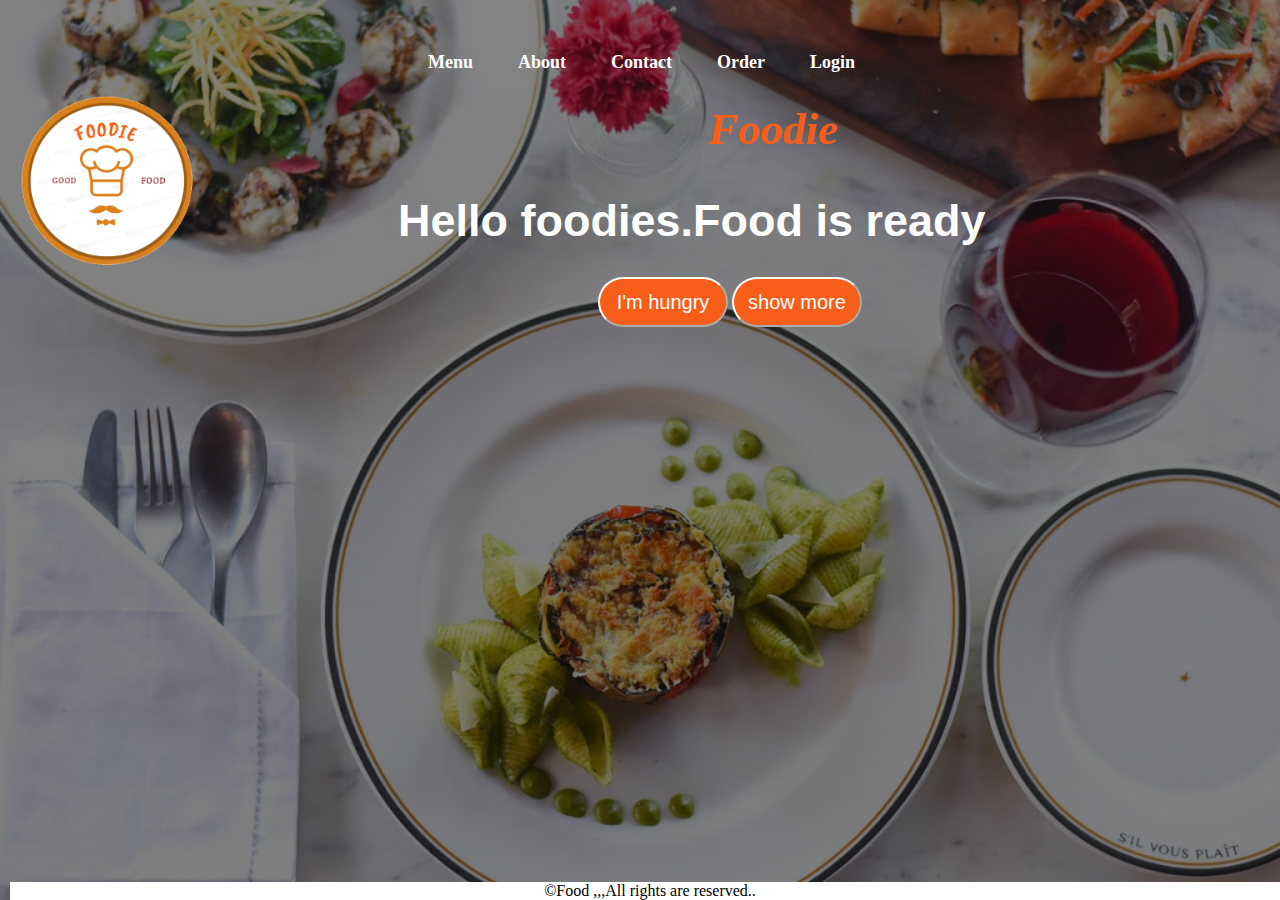
<file: index.html>
<html>
    <head>
        <title>Foodie</title>
        <link rel="stylesheet" href="Head.css">
        <style>
            nav ul li a{
                text-decoration:none;
                margin:20;
                color:white;
                font-size:large;
             }
        body{
            background-image:-webkit-gradient(linear,left top, left bottom,from(rgba(8, 7, 7, 0.5)),to(rgba(0,0,0,0.5))),url(main.jpg);
           background-size: cover;
           background-position: center;
           background-repeat: no-repeat;
           background-attachment: fixed;
        }
       .hungry{
            padding-left:700px; 
            display:inline;
            width: 180px; 
            height: 28px; 
            border-radius: 10px;
       }
       .h1{
             padding-left:700px;
             padding-top:0px;
             font-size:60px;
             font-family: 'Lobster', cursive;
             color: #f75e1a;
             font-size:45px;
            }
            img{
                float:left;
                padding-top:0px;
            }
            div{
                padding-left:590px;
            }
            .head{
               font-size:45px;
               padding-left:390px;
               color:white;
               padding-top:10px;
              font-family:'Franklin Gothic Medium', 'Arial Narrow', Arial, sans-serif
            }
            .button{
             background-color:#f75e1a;
            width:130px;
            height:50px;
            font-size:20px;
            shape-margin: 50px;
            border-radius:70px;
            color:white;
            border-color:white;
        }
        </style>
    </head>
    <body>
        <nav>
            <ul>
                <strong><li><a href=".\main.html">Menu</a></li></strong>
                <strong><li><a href="Showmore.html">About</a></li></strong>
                <strong><li><a href=".\Contact.html">Contact</a></li></strong>
                <strong><li><a href=".\hungry.html">Order</a></li></strong>
                <strong><li><a href=".\Login.html">Login</a></li><br></strong>
            </ul>
        </nav>
        <img src="image.png" width=200px;>
        <h1 class="h1"><i>Foodie</i></h1>
        <h1 class="head">Hello foodies.Food is ready</h1>
        <div>
        <a href="main.html"><input class="button" type="submit" value="I'm hungry"></a>
        <a href="Registration.html"><input class="button" type="submit" value="show more"></a>
        </div><br>
        <footer>&copy;Food ,,,All rights are reserved..</footer>
        </body>
</html>
</file>
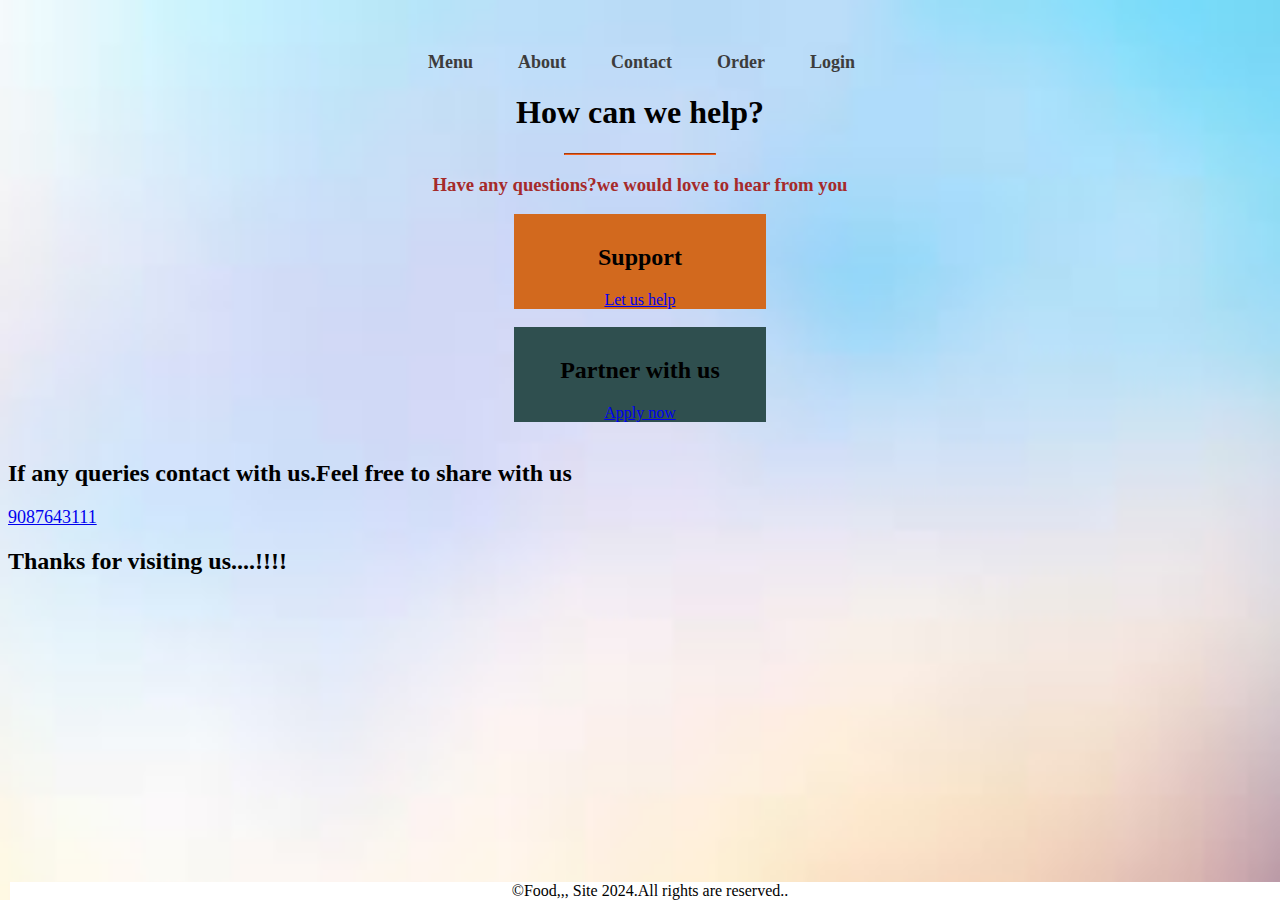
<file: Contact.html>
<html>
    <head>
        <link rel="stylesheet" href="Head.css">
        <style>
            body{
            background-image: url(contactbg.jpeg);
           background-size: cover;
           background-position: center;
           background-repeat: no-repeat;
           background-attachment: fixed;
            }
            div{
                padding-top:10px;
                padding-left:0px;
                width:20%;
            }
            .dv{
                background-color:bisque;
            }
            .av{
                background-color:chocolate;
            }
            .bv{
                background-color:darkslategrey;
            }
            .cv{
                background-color:darksalmon;
            }
            h3{
                color:brown
            }
            .hr{
                width:150px;
                border-color: #f75e1a;
            }
            .ex{
               background-color: darkseagreen;
               float:right;
               text-decoration:solid;
               height:50px;
                width:19%;
            }
        </style>
    </head>
    <body>
        <nav>
            <ul>
                <strong><li><a href=".\main.html">Menu</a></li></strong>
                <strong><li><a href="Showmore.html">About</a></li></strong>
                <strong><li><a href=".\Contact.html">Contact</a></li></strong>
                <strong><li><a href=".\hungry.html">Order</a></li></strong>
                <strong><li><a href=".\Login.html">Login</a></li><br></strong>
            </ul>
        </nav>
        <center>
        <h1>How can we help?</h1>
        <hr class="hr">
        <h3>Have any questions?we would love to hear from you</h3>
            <div class="av">
                <h2>Support</h2>
                <a href="#">Let us help</a>
                </div><br>
                <div class="bv">
                <h2>Partner with us</h2>
                <a href="#">Apply now</a>
                </div><br>
        </center>
        <h2>If any queries contact with us.Feel free to share with us</h2>
        <font size=4 ><a href="#">9087643111</a></font>
        <h2>Thanks for visiting us....!!!!</h2>
        <footer>&copy;Food,,, Site 2024.All rights are reserved..</footer>
    </body>
</html>
</file>
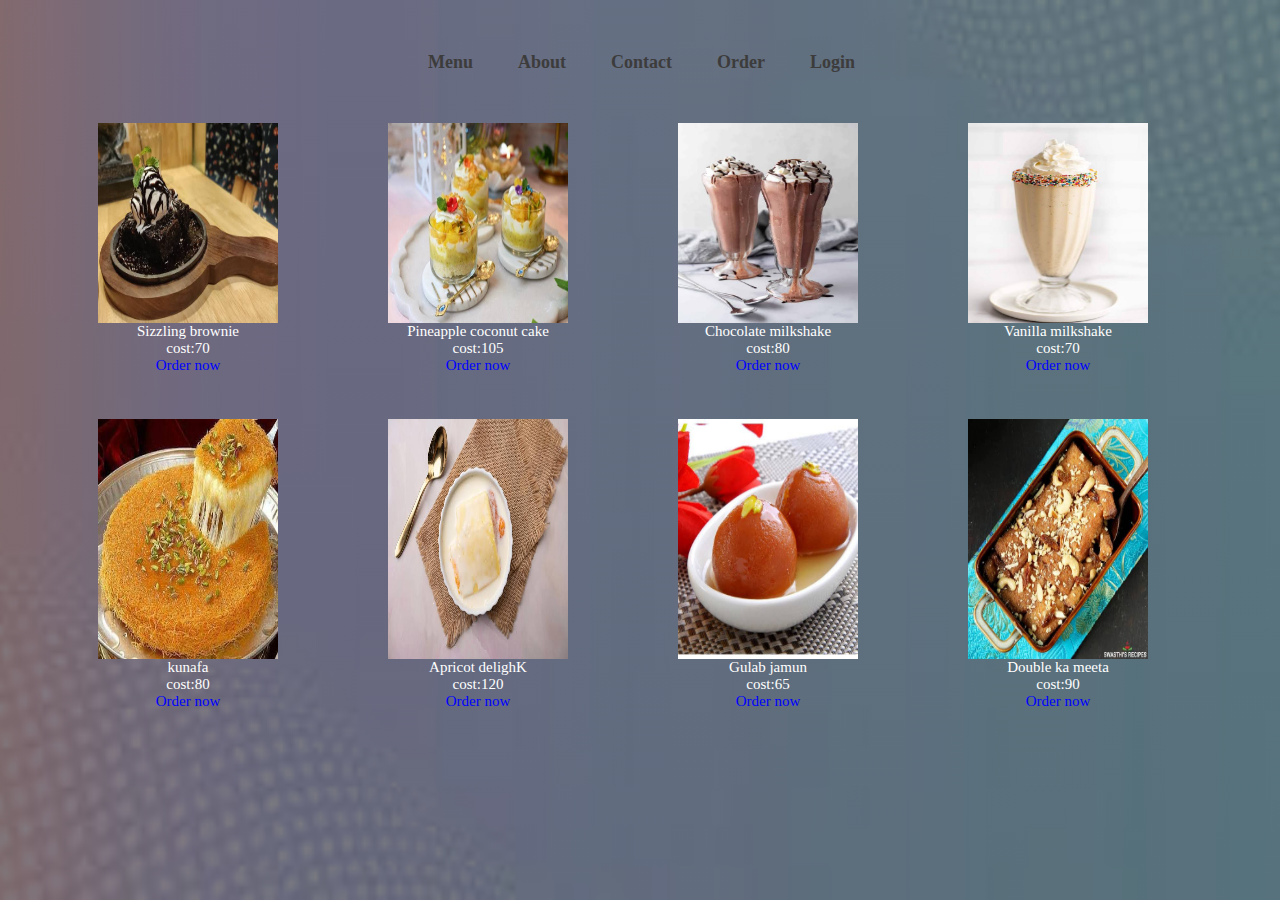
<file: dessert.html>
<html>
    <head>
        <link rel="stylesheet" href="Head.css">
        <link rel="stylesheet" href="items.css">
        <style>
            .column {
            float: left;
            padding: 5px;
            padding-left:90px;
            padding-right:20px;
            padding-top:40px;
            color:white;
            }
      body{
            background-image:-webkit-gradient(linear,left top, left bottom,from(rgba(8, 7, 7, 0.5)),to(rgba(0,0,0,0.5))),url(mainbg.jpeg);
           background-position: center;
           background-attachment: fixed;
           background-repeat: no-repeat;
           background-size: cover;
      }
a{
    text-decoration: none;
    color:blue;
}
h1{
    text-align:center;
    color:orangered;
    padding-top:20px;
}
figcaption{
    text-align: center;
    font-size:15px;
}
        </style>
    </head>
    <body>
        <nav>
            <ul>
                <strong><li><a href=".\main.html">Menu</a></li></strong>
                <strong><li><a href="Showmore.html">About</a></li></strong>
                <strong><li><a href=".\Contact.html">Contact</a></li></strong>
                <strong><li><a href=".\hungry.html">Order</a></li></strong>
                <strong><li><a href=".\Login.html">Login</a></li><br></strong>
            </ul>
        </nav>
            <div class="column">
              <img src="dessert1.jpg" width=180px height="200px"><br><figcaption>Sizzling brownie<br>
            cost:70<br><a href=".\Registration.html">Order now</a></figcaption></a>
            </div>
            <div class="column">
              <img src="dessert2.jpg" width=180px height=200px><br><figcaption>Pineapple coconut cake<br>
                cost:105<br><a href=".\Registration.html">Order now</a></figcaption></a>
            </div>
            <div class="column">
              <img src="dessert4.jpg" width=180px height=200px><br><figcaption>Chocolate milkshake<br>
                cost:80<br><a href=".\Registration.html">Order now</a></figcaption></a>
            </div>
            <div class="column">
            <img src="dessert3.jpg" width=180px height=200px><br><figcaption>Vanilla milkshake<br>
              cost:70<br><a href=".\Registration.html">Order now</a></figcaption></a>
            </div><br><br>
            <div class="column">
              <img src="dessert5.jpg" width=180px height="240px"><br><figcaption>kunafa<br>
            cost:80<br><a href=".\Registration.html">Order now</a></figcaption></a>
            </div>
            <div class="column">
              <img src="dessert6.jpg" width=180px height=240px><br><figcaption>Apricot delighK<br>
                cost:120<br><a href=".\Registration.html">Order now</a></figcaption></a>
            </div>
            <div class="column">
              <img src="dessert7.jpg" width=180px height=240px><br><figcaption>Gulab jamun<br>
                cost:65<br><a href=".\Registration.html">Order now</a></figcaption></a>
            </div>
            <div class="column">
            <img src="dessert8.jpg" width=180px height=240px><br><figcaption>Double ka meeta<br>
              cost:90<br><a href=".\Registration.html">Order now</a></figcaption></a><br>
          </div><br><br>
    </body>
</html>
</file>
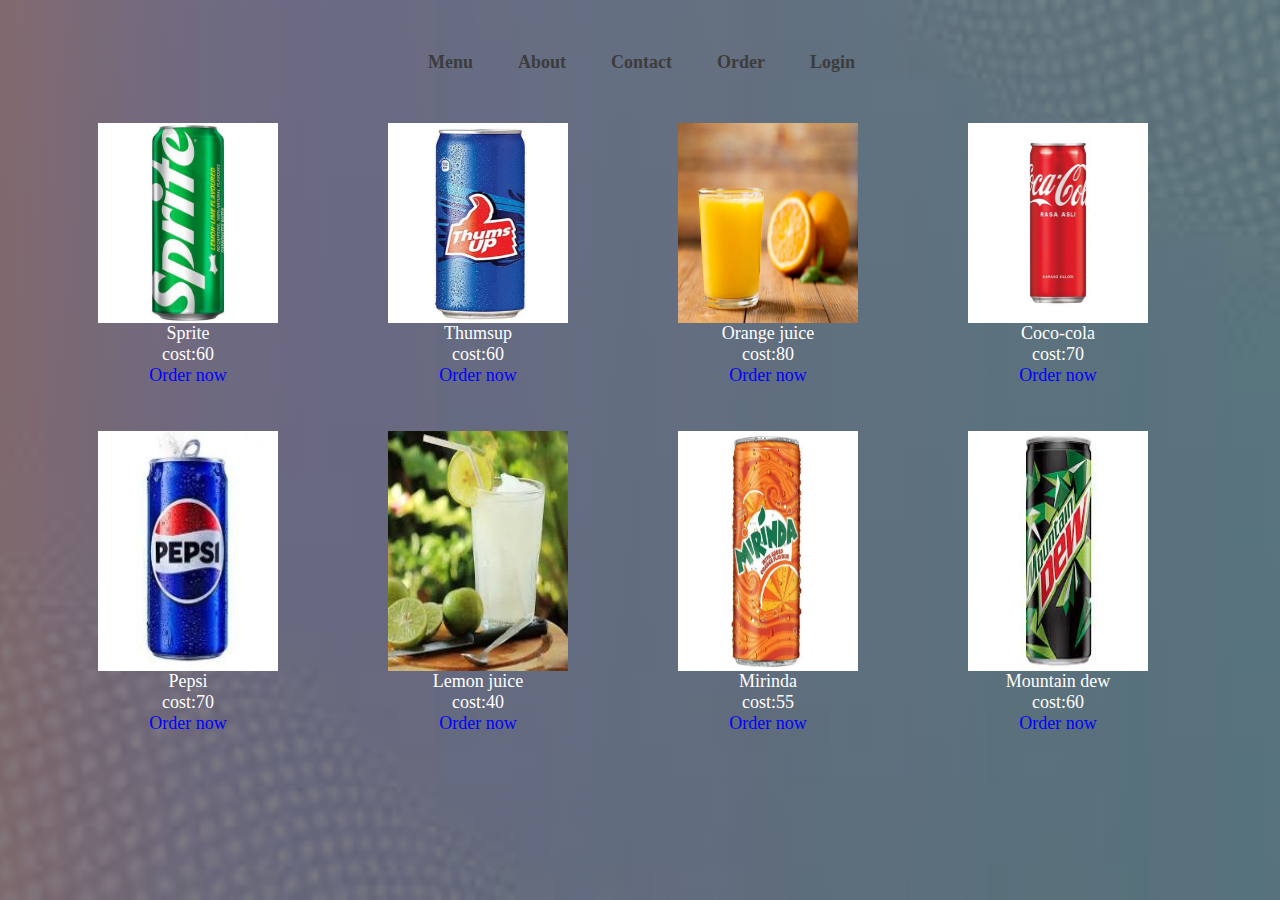
<file: drink.html>
<html>
    <head>
        <link rel="stylesheet" href="Head.css">
        <link rel="stylesheet" href="items.css">
    </head>
    <body>
        <nav>
            <ul>
                <strong><li><a href=".\main.html">Menu</a></li></strong>
                <strong><li><a href="Showmore.html">About</a></li></strong>
                <strong><li><a href=".\Contact.html">Contact</a></li></strong>
                <strong><li><a href=".\hungry.html">Order</a></li></strong>
                <strong><li><a href=".\Login.html">Login</a></li><br></strong>
            </ul>
        </nav>
            <div class="column">
              <img src="drink1.jpg" width=180px height="200px"><br><figcaption>Sprite<br>
            cost:60<br><a href=".\Registration.html">Order now</a></figcaption></a>
            </div>
            <div class="column">
              <img src="drink2.jpg" width=180px height=200px><br><figcaption>Thumsup<br>
                cost:60<br><a href=".\Registration.html">Order now</a></figcaption></a>
            </div>
            <div class="column">
              <img src="drink3.jpg" width=180px height=200px><br><figcaption>Orange juice<br>
                cost:80<br><a href=".\Registration.html">Order now</a></figcaption></a>
            </div>
            <div class="column">
            <img src="drink4.jpg" width=180px height=200px><br><figcaption>Coco-cola<br>
              cost:70<br><a href=".\Registration.html">Order now</a></figcaption></a>
            </div><br><br>
            <div class="column">
              <img src="drink5.jpg" width=180px height="240px"><br><figcaption>Pepsi<br>
            cost:70<br><a href=".\Registration.html">Order now</a></figcaption></a>
            </div>
            <div class="column">
              <img src="drink6.jpg" width=180px height=240px><br><figcaption>Lemon juice<br>
                cost:40<br><a href=".\Registration.html">Order now</a></figcaption></a>
            </div>
            <div class="column">
              <img src="drink7.jpg" width=180px height=240px><br><figcaption>Mirinda<br>
                cost:55<br><a href=".\Registration.html">Order now</a></figcaption></a>
            </div>
            <div class="column">
            <img src="drink8.jpg" width=180px height=240px><br><figcaption>Mountain dew<br>
              cost:60<br><a href=".\Registration.html">Order now</a></figcaption></a>
          </div><br><br>
    </body>
</html>
</file>
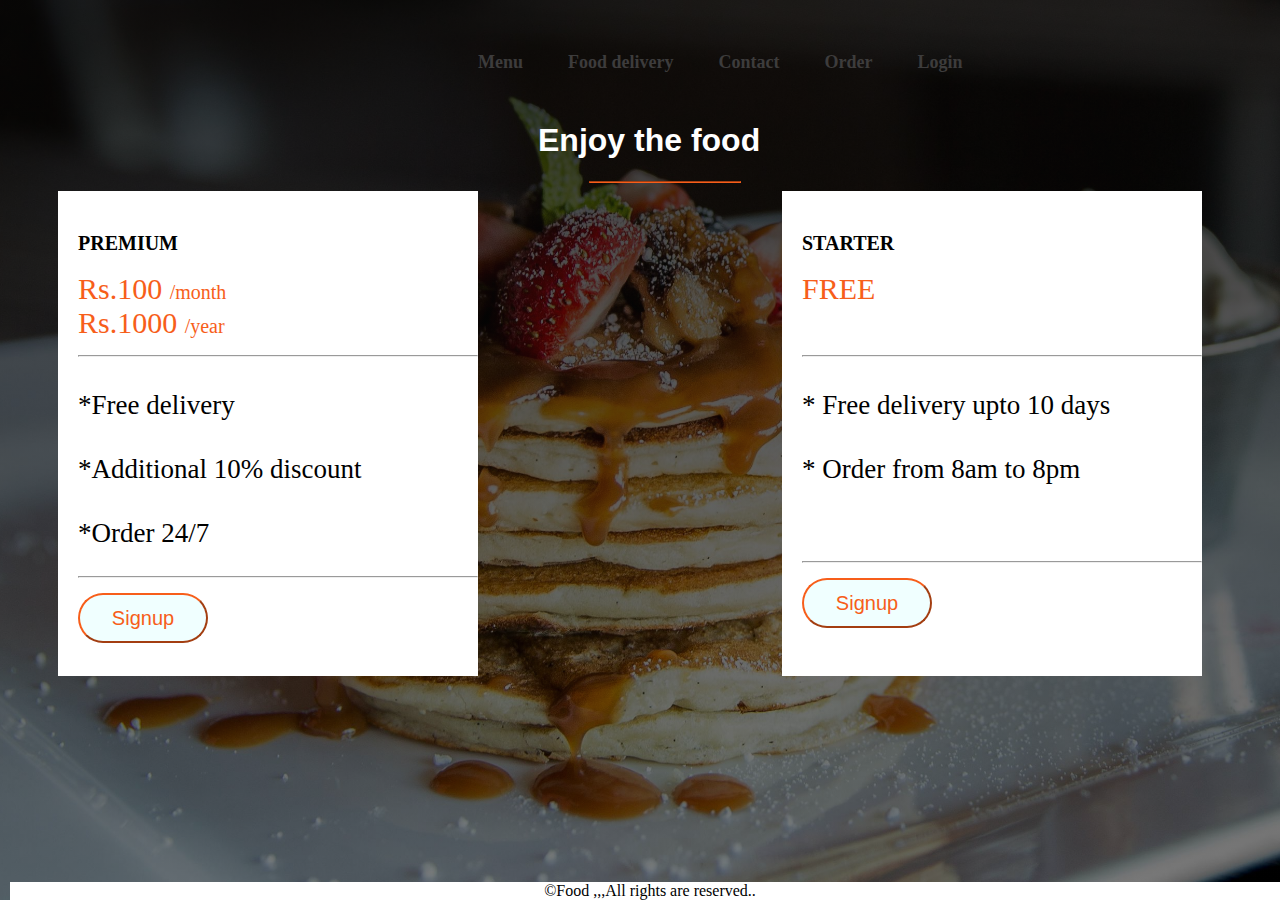
<file: hungry.html>
<html>
    <head>
        <link rel="stylesheet" href="Head.css">
        <style>
            h1{
                color:white;
                padding-left:480px;
                font-family:Arial, Helvetica, sans-serif;
                padding-top:0px;
            }
            .hr{
                width:150px;
                border-color: #f75e1a;
            }
            .color{
                color:black;
                font-size:20px;
            }
            .size{
                font-size:20px;
            }
            .c{
                font-size:27px;
                color:black;
                padding-top:6px;
                font-family:'Times New Roman', Times, serif
            }
            .button{
            color:#f75e1a;
            background-color:azure;
            width:130px;
            height:50px;
            font-size:20px;
            shape-margin: 50px;
            border-radius:70px;
            border-color:#f75e1a;
        }
            .div{
                font-family:'Times New Roman', Times, serif;
                font-size:30px;
                color:#f75e1a;
                background-color:white;
                width:400px;
                height:460px;
                text-align:left;
                padding-top:25px;
                padding-left:20px;
                display:inline-block;
                overflow: hidden;
                margin-right:300px;
            }
            .box{
                font-family:'Times New Roman', Times, serif;
                font-size:30px;
                color:#f75e1a;
                background-color:white;
                width: 400px;
                height:460px;
                text-align:left;
                padding-top:25px;
                padding-left:20px;
                display:inline-block;
                overflow: hidden;
            }
            body{
                background-color:azure;
                padding-left:50px;
            }
            body{
            background-image: -webkit-gradient(linear,left top, left bottom,from(rgba(8, 7, 7, 0.78)),to(rgba(0,0,0,0.5))),url(3.jpg);
           background-size: cover;
           background-position: center;
           background-repeat: no-repeat;
           background-attachment: fixed;
        }
        </style>
    </head>
    <body>
        <nav>
            <ul>
                <strong><li><a href=".\main.html">Menu</a></li></strong>
                <strong><li><a href="Showmore.html">Food delivery</a></li></strong>
                <strong><li><a href=".\Contact.html">Contact</a></li></strong>
                <strong><li><a href=".\Registration.html">Order</a></li></strong>
                <strong><li><a href=".\Login.html">Login</a></li><br></strong>
            </ul>
            </nav><br>
        <h1>Enjoy the food</h1>
        <hr class="hr">
        <div class="div">
        <h2 class="color">PREMIUM</h2>
            <span>Rs.100</span>
            <span class="size">/month</span><br>
            <span>Rs.1000</span>
            <span class="size">/year</span><br>
            <hr>
            <p class="c">*Free delivery</p>
            <p class="c">*Additional 10% discount</p>
            <p class="c">*Order 24/7</p>
            <hr>
            <a href="Registration.html"><input class="button" type="submit" value="Signup"></a>
        </div>
        <div class="box">
            <h2 class="color">STARTER</h2>
                FREE<br><br>
                <hr>
                <p class="c">* Free delivery upto 10 days</p>
                <p class="c">* Order from 8am to 8pm</p>
                <br>
                <hr>
                <a href="Registration.html"><input class="button" type="submit" value="Signup"></a>
            </div>
            <footer>&copy;Food ,,,All rights are reserved..</footer>
    </body>
</html>
</file>
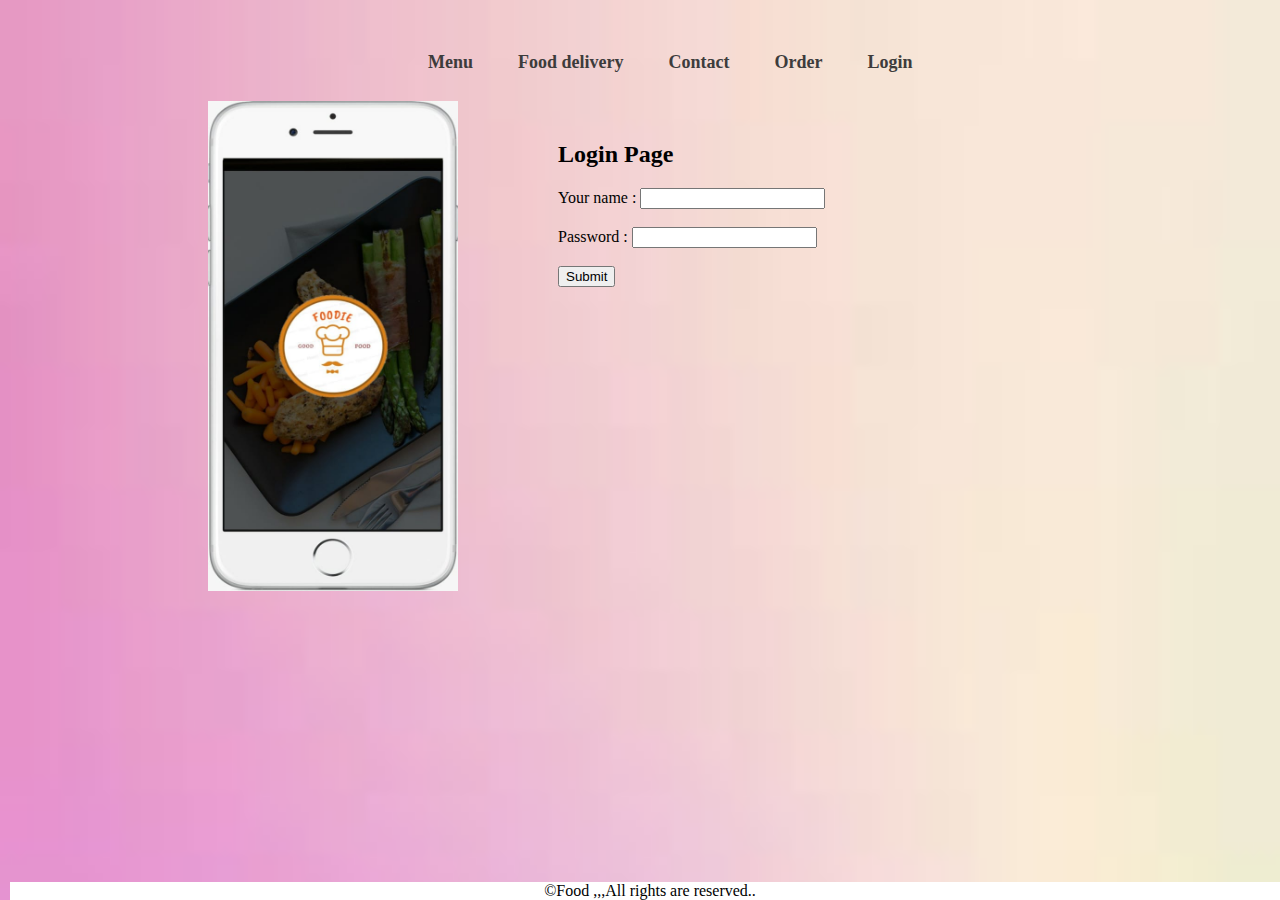
<file: Login.html>
<html>
    <head>
        <title>Login Page</title>
        <link rel="stylesheet" href="Head.css">
        <style>
            section{
            padding-left:550px;
            padding-top:20px;
            }
            body{
    background-image: url(loginbg.jpeg);
    background-size: cover;
        }
            div{
                padding-top: 10px;
                padding-bottom:20px;
                padding-left:200px;
               width:200px;
               height:200;
               
            }
            .b{
                background-color:rgb(148, 222, 235);
                height:20px;
                width:100px;
            }
            .container{
                width: 180px; 
                height: 28px; 
                border-radius: 10px;
            }
            img{
                float:left;
                padding-left:200px;
            }
        </style>
    </head>
    <body>
        <nav>
            <ul>
                <strong><li><a href=".\main.html">Menu</a></li></strong>
                <strong><li><a href="hungry.html">Food delivery</a></li></strong>
                <strong><li><a href=".\Contact.html">Contact</a></li></strong>
                <strong><li><a href=".\Registration.html">Order</a></li></strong>
                <strong><li><a href=".\Login.html">Login</a></li><br></strong>
            </ul>
            </nav><br>
            </head>
        <body>
            <img src="app-iPhone.png" width="250px" height="490px">
            <section>
            <h2>Login Page</h2>
            <form name="form" action="Loginsuccess.html" onsubmit="return check1(this)">
            Your name : <input type="text" name="username"><br><br>
            Password : <input type="password" name="password"><br><br>
            <input type="submit" value="Submit"> 
            </section>
            <footer>&copy;Food ,,,All rights are reserved..</footer>
    </body>
</html>
</file>
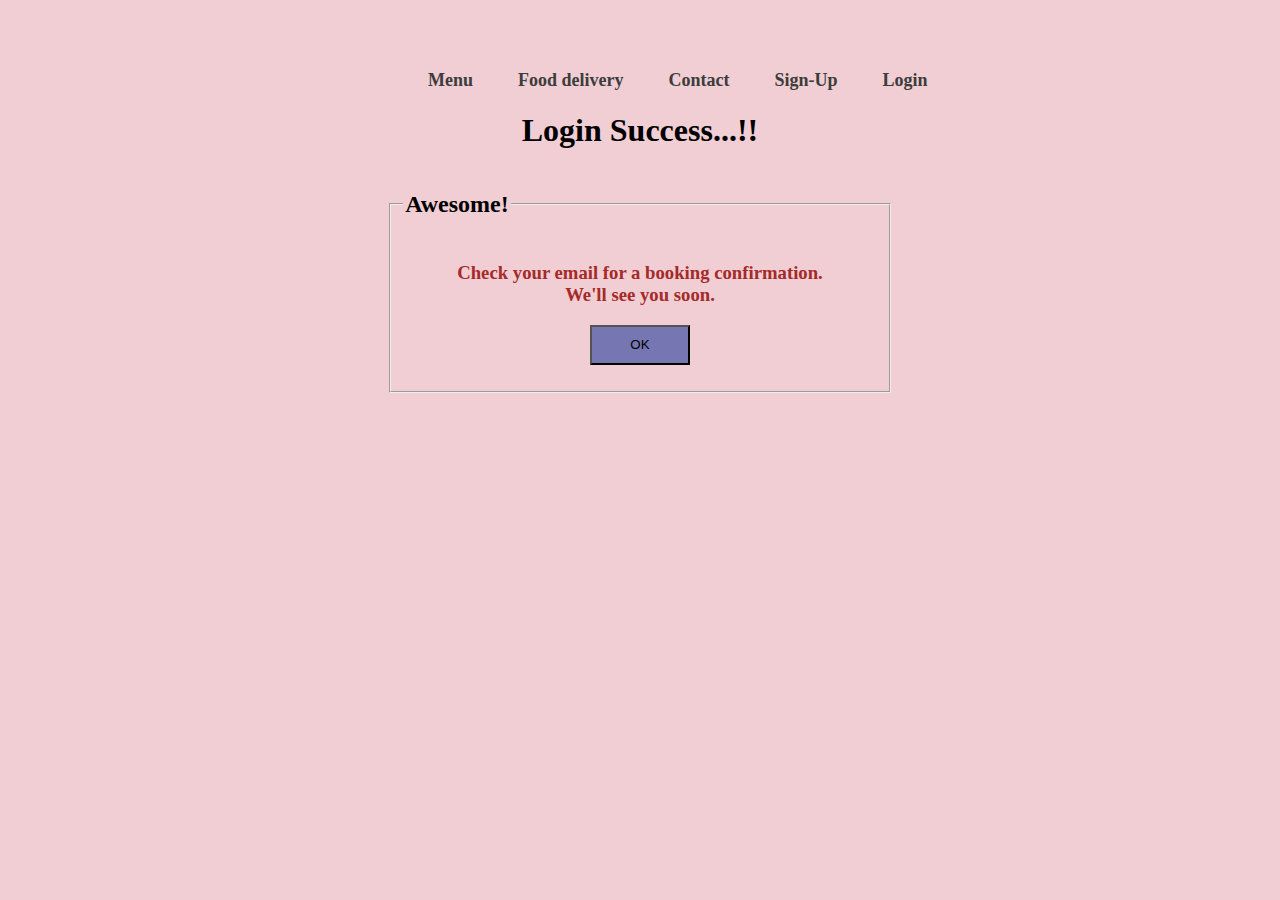
<file: Loginsuccess.html>
<html>
    <head>
        <title>UI Pages</title>
        <link rel="stylesheet" href="Head.css">
        <style>
        body{
            padding-top:10px;
            background-color:rgb(240, 206, 211)
        }
        div{
            width:40%;
            height:10px;
        }
        .button{
            background-color:#7676b3;
            width:100px;
            height:40px;
        }
        </style> 
    </head>
    <body>
        <nav>
            <ul>
                <strong><li><a href=".\main.html">Menu</a></li></strong>
        <strong><li><a href="hungry.html">Food delivery</a></li></strong>
        <strong><li><a href=".\Contact.html">Contact</a></li></strong>
        <strong><li><a href=".\Registration.html">Sign-Up</a></li></strong>
        <strong><li><a href=".\Login.html">Login</a></li><br></strong>
        </ul>
        </nav>
        <center>
       <h1>Login Success...!!</h1>
       <div>
        <fieldset>
        <legend><h2 class="h1">Awesome!</h2></legend>
        <h3>Check your email for a booking confirmation.<br> We'll see you soon. </h3>
        <form action="index.html">
        <input class="button" type="submit" value="OK">
        </form>
        </fieldset>
    </div><br>
       </center>
    </body>
</html>
</file>
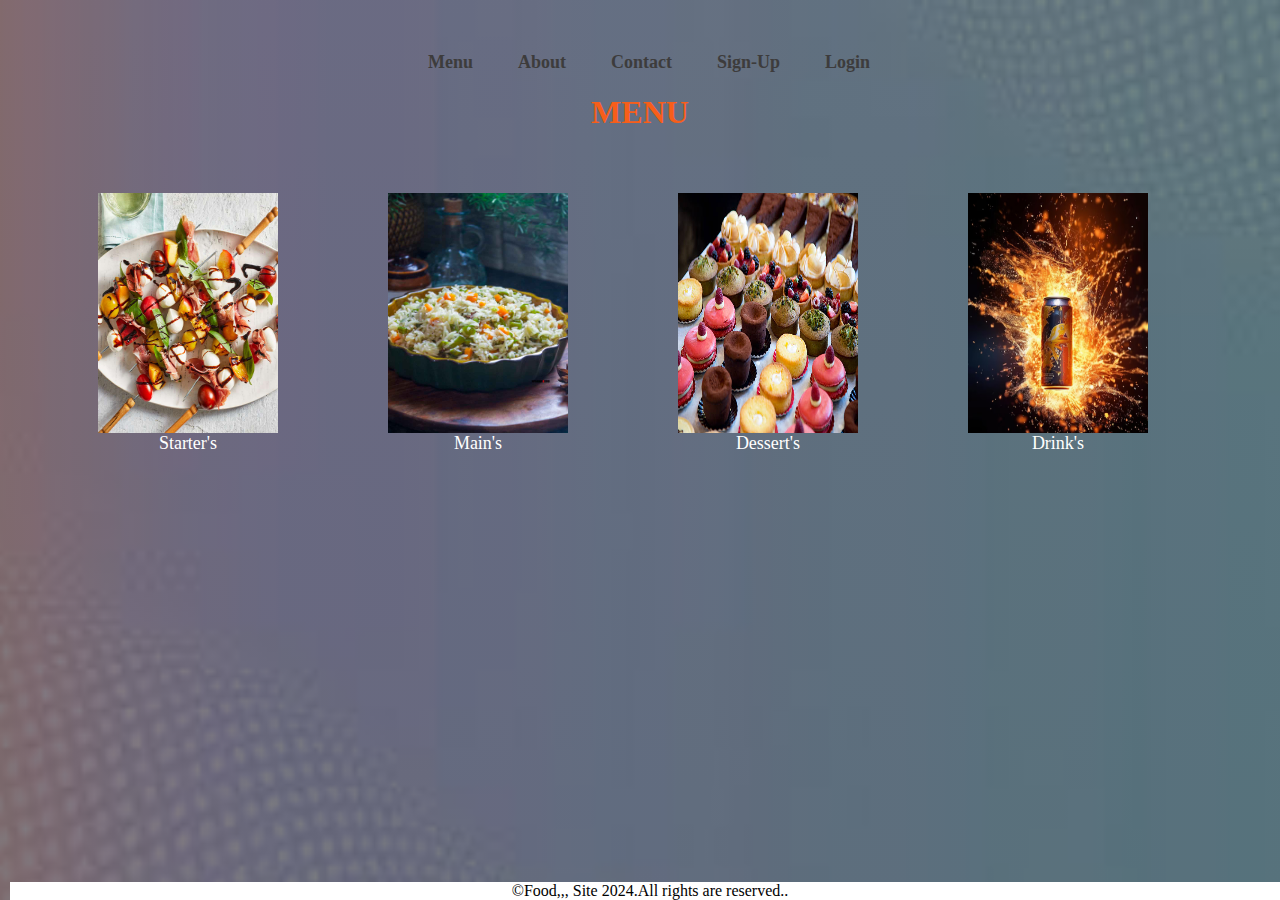
<file: main.html>
<html>
    <head>
        <link rel="stylesheet" href="Head.css">
        <link rel="stylesheet" href="items.css">
    </head>
    <body>
        <nav>
            <ul>
                <strong><li><a href=".\main.html">Menu</a></li></strong>
                <strong><li><a href="Showmore.html">About</a></li></strong>
                <strong><li><a href=".\Contact.html">Contact</a></li></strong>
                <strong><li><a href=".\hungry.html">Sign-Up</a></li></strong>
                <strong><li><a href=".\Login.html">Login</a></li><br></strong>
            </ul>
        </nav>
        <h1>MENU</h1>
        <div class="row">
            <div class="column">
              <a href="starter.html"><img src="starter.jpeg" width=180px height="240px"><br><figcaption>Starter's</figcaption></a>
            </div>
            <div class="column">
                <a href="maincourse.html"><img src="mains.jpeg" width=180px height=240px><br><figcaption>Main's</figcaption></a>
            </div>
            <div class="column">
                <a href="dessert.html"><img src="dessert.jpg" width=180px height=240px><br><figcaption>Dessert's</figcaption></a>
            </div>
            <div class="column">
                <a href="drink.html"><img src="drink.jpg" width=180px height=240px><br><figcaption>Drink's</figcaption></a>
            </div>
          </div><br><br>
          <footer>&copy;Food,,, Site 2024.All rights are reserved..</footer>
    </body>
</html>
</file>
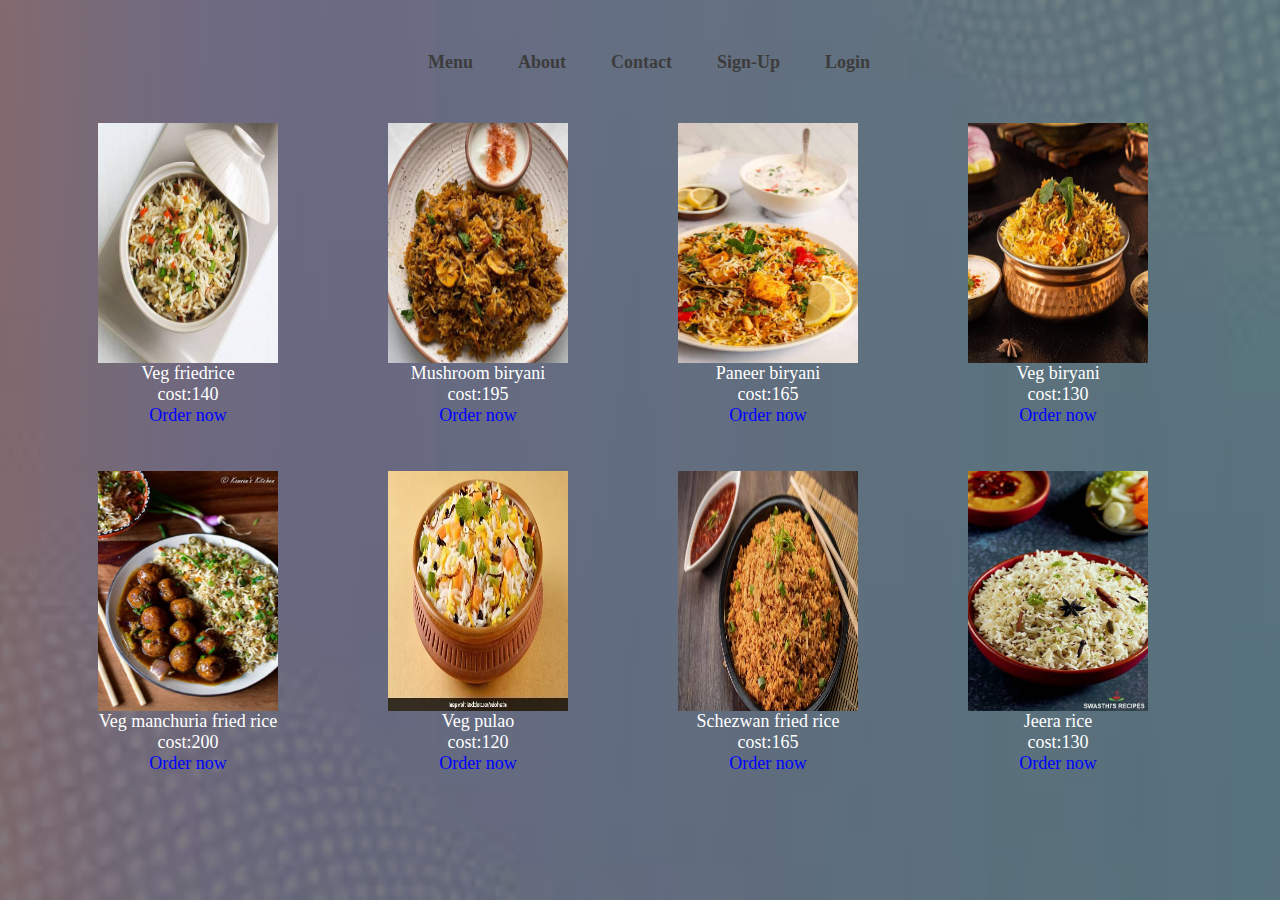
<file: maincourse.html>
<html>
    <head>
        <link rel="stylesheet" href="Head.css">
        <link rel="stylesheet" href="items.css">
    </head>
    <body>
        <nav>
            <ul>
                <strong><li><a href=".\main.html">Menu</a></li></strong>
                <strong><li><a href="Showmore.html">About</a></li></strong>
                <strong><li><a href=".\Contact.html">Contact</a></li></strong>
                <strong><li><a href=".\hungry.html">Sign-Up</a></li></strong>
                <strong><li><a href=".\Login.html">Login</a></li><br></strong>
            </ul>
        </nav>
            <div class="column">
              <img src="main1.jpg" width=180px height="240px"><br><figcaption>Veg friedrice<br>
            cost:140<br><a href=".\Registration.html">Order now</a></figcaption></a>
            </div>
            <div class="column">
              <img src="main2.jpg" width=180px height=240px><br><figcaption>Mushroom biryani<br>
                cost:195<br><a href=".\Registration.html">Order now</a></figcaption></a>
            </div>
            <div class="column">
              <img src="main3.jpg" width=180px height=240px><br><figcaption>Paneer biryani<br>
                cost:165<br><a href=".\Registration.html">Order now</a></figcaption></a>
            </div>
            <div class="column">
            <img src="main4.jpg" width=180px height=240px><br><figcaption>Veg biryani<br>
              cost:130<br><a href=".\orderdone.html">Order now</a></figcaption></a>
            </div><br><br>
            <div class="column">
              <img src="main5.jpg" width=180px height="240px"><br><figcaption>Veg manchuria fried rice<br>
            cost:200<br><a href=".\Registration.html">Order now</a></figcaption></a>
            </div>
            <div class="column">
              <img src="main6.jpg" width=180px height=240px><br><figcaption>Veg pulao<br>
                cost:120<br><a href=".\Registration.html">Order now</a></figcaption></a>
            </div>
            <div class="column">
              <img src="main7.jpg" width=180px height=240px><br><figcaption>Schezwan fried rice<br>
                cost:165<br><a href=".\Registration.html">Order now</a></figcaption></a>
            </div>
            <div class="column">
            <img src="main8.jpg" width=180px height=240px><br><figcaption>Jeera rice<br>
              cost:130<br><a href=".\Registration.html">Order now</a></figcaption></a>
          </div><br><br>
    </body>
</html>
</file>
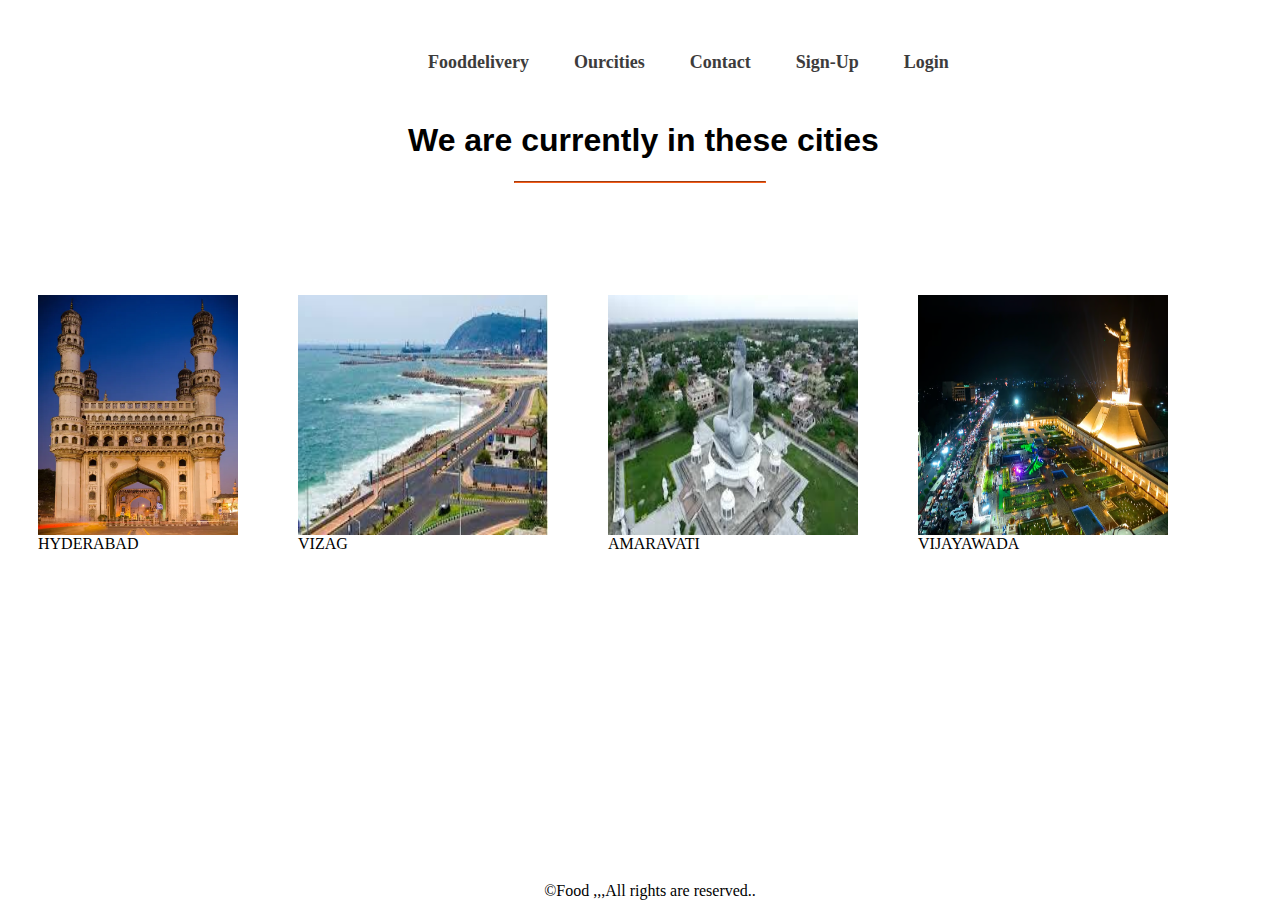
<file: Ourcities.html>
<html>
    <head>
      <link rel="stylesheet" href="Head.css">
        <style>
        h1{
            padding-top:0px;
            padding-left:400px;
            font-family:'Gill Sans', 'Gill Sans MT', Calibri, 'Trebuchet MS', sans-serif
        }
            figcaption{
                font-size:20px;
            }
            .hr{
                width:250px;
                border-color: #f75e1a;
            }
        .column {
            float: left;
            padding: 5px;
            padding-left:30px;
            padding-right:30px;
            padding-top:50px;
      }
.row::after {
  display: table;
}
img{
  float:left;
}
        </style>
    </head>
    <body>
      <nav>
        <ul>
          <strong><li><a href="Showmore.html">Fooddelivery</a></li></strong>
            <strong><li><a href=".\Ourcities.html">Ourcities</a></li></strong>
            <strong><li><a href=".\Contact.html">Contact</a></li></strong>
            <strong><li><a href=".\Registration.html">Sign-Up</a></li></strong>
            <strong><li><a href=".\Login.html">Login</a></li><br></strong>
        </ul>
        </nav><br>
        <h1>We are currently in these cities</h1>
        <hr class="hr"><br><br><br>
        <div class="row">
            <div class="column">
              <img src="hyd.jpg" width=200px height="240px"><br>HYDERABAD
            </div>
            <div class="column">
              <img src="vizag.jpeg" width=250px height=240px><br>VIZAG
            </div>
            <div class="column">
              <img src="city3.jpg" width=250px height=240px><br>AMARAVATI
            </div>
            <div class="column">
              <img src="vij.jpg" width=250px height=240px><br>VIJAYAWADA
            </div>
          </div><br><br>
          <footer>&copy;Food ,,,All rights are reserved..</footer>
    </body>
</html>
</file>
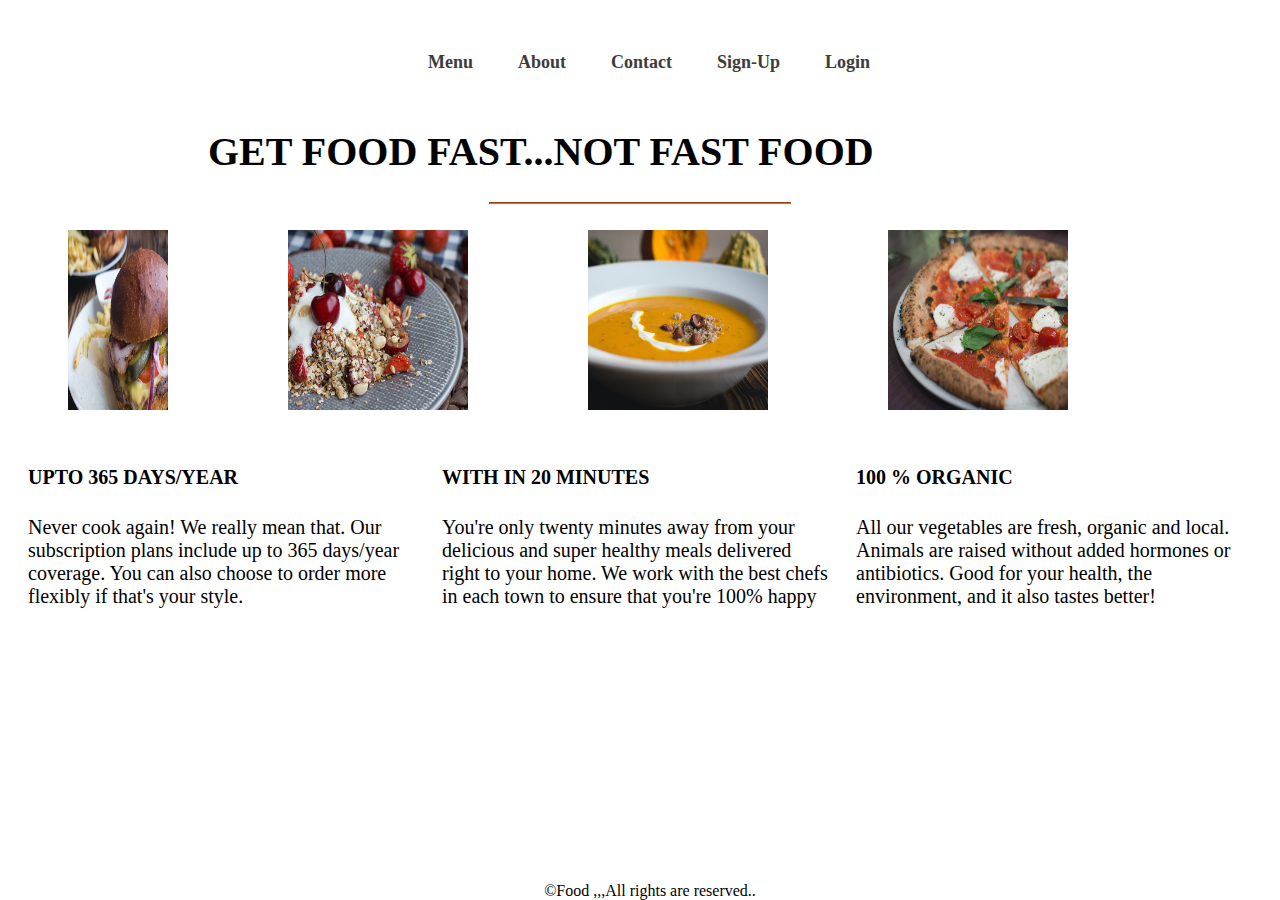
<file: Showmore.html>
<html>
    <head>
        <link rel="stylesheet" href="Head.css">
        <style>
            .h1{
             padding-left:200px;
             padding-top:0px;
             font-size:40px;
             font-family: 'Lobster', cursive;
             color:black;
            }
            section{
                padding-left:100px; 
                font-size:20px;
                padding-top:80px;
                padding-right:400px;
            }
            .div{
                font-family:'Times New Roman', Times, serif;
                font-size:20px;
                color:black;
                width:390px;
                height:200px;
                text-align:left;
                padding-top:0px;
                padding-left:20px;
                display:inline-block;
            }
            .hr{
                width:300px;
                border-color: #f75e1a;
            }
            img{
                padding-left:60px;
                padding-right:60px;
                float:left;
                padding-bottom:30px;
            }
        </style>
    </head>
    <body>
        <nav>
            <ul>
                <strong><li><a href=".\main.html">Menu</a></li></strong>
                <strong><li><a href="Showmore.html">About</a></li></strong>
                <strong><li><a href=".\Contact.html">Contact</a></li></strong>
                <strong><li><a href=".\Registration.html">Sign-Up</a></li></strong>
                <strong><li><a href=".\Login.html">Login</a></li><br></strong>
            </ul>
            </nav><br> 
        <h1 class="h1">GET FOOD FAST...NOT FAST FOOD</h1>
        <hr class="hr"><br>
        <div class="container"> 
        <img src="7.jpg" width="100px" height=180px;>
        <img src="8.jpg" width="180px" height=180px;>
        <img src="4.jpg" width="180px" height=180px;> 
        <img src="2.jpg" width="180px" height=180px;>
    </div>
        <div class="div">
        <h4> UPTO 365 DAYS/YEAR</h4>
Never cook again! We really mean that. Our subscription plans include up to 365 days/year coverage. 
You can also choose to order more flexibly if that's your style.
</div>
<div class="div">
    <h4>WITH IN 20 MINUTES</h4>
You're only twenty minutes away from your delicious and super healthy meals delivered right to your home. 
We work with the best chefs in each town to ensure that you're 100% happy
</div>
<div class="div">
   <h4>100 % ORGANIC</h4>
All our vegetables are fresh, organic and local. Animals are raised without added hormones or antibiotics.
 Good for your health, the environment, and it also tastes better!
</div>
</div> 
<footer>&copy;Food ,,,All rights are reserved..</footer>
    </body>
</html>
</file>
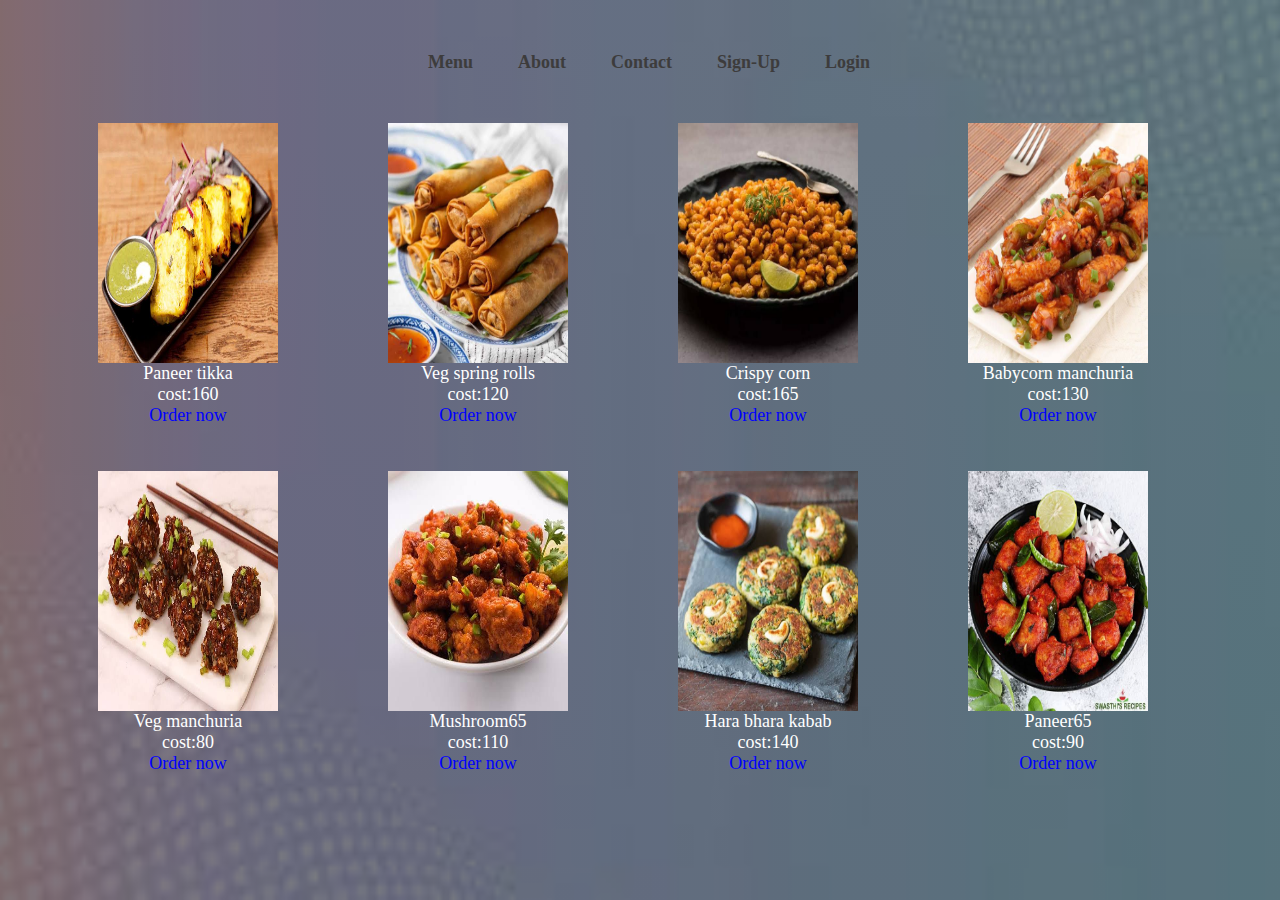
<file: starter.html>
<html>
    <head>
        <link rel="stylesheet" href="Head.css">
        <link rel="stylesheet" href="items.css">
    </head>
    <body>
        <nav>
            <ul>
                <strong><li><a href=".\main.html">Menu</a></li></strong>
                <strong><li><a href="Showmore.html">About</a></li></strong>
                <strong><li><a href=".\Contact.html">Contact</a></li></strong>
                <strong><li><a href=".\hungry.html">Sign-Up</a></li></strong>
                <strong><li><a href=".\Login.html">Login</a></li><br></strong>
            </ul>
        </nav>
            <div class="column">
              <img src="starter1.jpeg" width=180px height="240px"><br><figcaption>Paneer tikka<br>
            cost:160<br><a href=".\Registration.html">Order now</a></figcaption></a>
            </div>
            <div class="column">
              <img src="starter2.jpg" width=180px height=240px><br><figcaption>Veg spring rolls<br>
                cost:120<br><a href=".\Registration.html">Order now</a></figcaption></a>
            </div>
            <div class="column">
              <img src="starter3.jpg" width=180px height=240px><br><figcaption>Crispy corn<br>
                cost:165<br><a href=".\orderdone.html">Order now</a></figcaption></a>
            </div>
            <div class="column">
            <img src="starter7.jpg" width=180px height=240px><br><figcaption>Babycorn manchuria<br>
              cost:130<br><a href=".\Registration.html">Order now</a></figcaption></a>
            </div><br><br>
            <div class="column">
              <img src="starter4.jpg" width=180px height="240px"><br><figcaption>Veg manchuria<br>
            cost:80<br><a href=".\Registration.html">Order now</a></figcaption></a>
            </div>
            <div class="column">
              <img src="starter6.jpg" width=180px height=240px><br><figcaption>Mushroom65<br>
                cost:110<br><a href=".\Registration.html">Order now</a></figcaption></a>
            </div>
            <div class="column">
              <img src="starter10.jpg" width=180px height=240px><br><figcaption>Hara bhara kabab<br>
                cost:140<br><a href=".\Registration.html">Order now</a></figcaption></a>
            </div>
            <div class="column">
            <img src="starter8.jpg" width=180px height=240px><br><figcaption>Paneer65<br>
              cost:90<br><a href=".\Registration.html">Order now</a></figcaption></a>
          </div><br><br>
    </body>
</html>
</file>
<file: Head.css>
ul{
    list-style-type:none;
    font-size:20px;
    margin:10;
    padding-left:390px;
    padding-top:40px;
  }
nav ul li a{
    text-decoration:none;
    margin:20;
    color:rgb(61, 60, 60);
    font-size:large;
    position: sticky;
}
nav ul li{
display:inline;
padding-left:0px;
border:0px;
}
footer{
  text-align: center;
  bottom: 0;
left:10;
width:100%;
position:fixed;
background-color: #ffffff;
}
.dv{
  background-color:bisque;
}
.av{
  background-color:chocolate;
}
.bv{
  background-color:darkslategrey;
}
.cv{
  background-color:darksalmon;
}
h3{
  color:brown
}
.hr{
  width:150px;
  border-color: #f75e1a;
}
.ex{
 background-color: darkseagreen;
 float:right;
 text-decoration:solid;
 height:50px;
  width:19%;
}
@media screen and (max-width:490px) {
  .container{
    display:flex;
  flex-direction:column;  
  padding:50px;
  }
  nav ul li{
    display:flex;
    padding-right:100px;
  }
}
@media screen and (max-width:721px) {
  .container{
    display:flex;
   flex-wrap:wrap;
   padding:30px;
  }
}
</file>
<file: items.css>
.button{
    background-color:#f75e1a;
   width:100px;
   height:40px;
   font-size:15px;
   shape-margin: 50px;
   border-radius:70px;
   color:white;
   border-color:white;
   float:right;
   margin:40px;
  margin-bottom:0px;
}
  figcaption{
    text-align: center;
    font-size:18px;
    color:white;
  }
  .column {
    float: left;
    padding: 5px;
    padding-left:90px;
    padding-right:20px;
    padding-top:40px;
    color:white;
}
body{
    background-image:-webkit-gradient(linear,left top, left bottom,from(rgba(8, 7, 7, 0.5)),to(rgba(0,0,0,0.5))),url(mainbg.jpeg);
   background-position: center;
   background-attachment: fixed;
   background-repeat: no-repeat;
   background-size: cover;
}
a{
text-decoration: none;
color:blue;
}
h1{
    color:#f75e1a;
    text-align:center;
}
</file>
